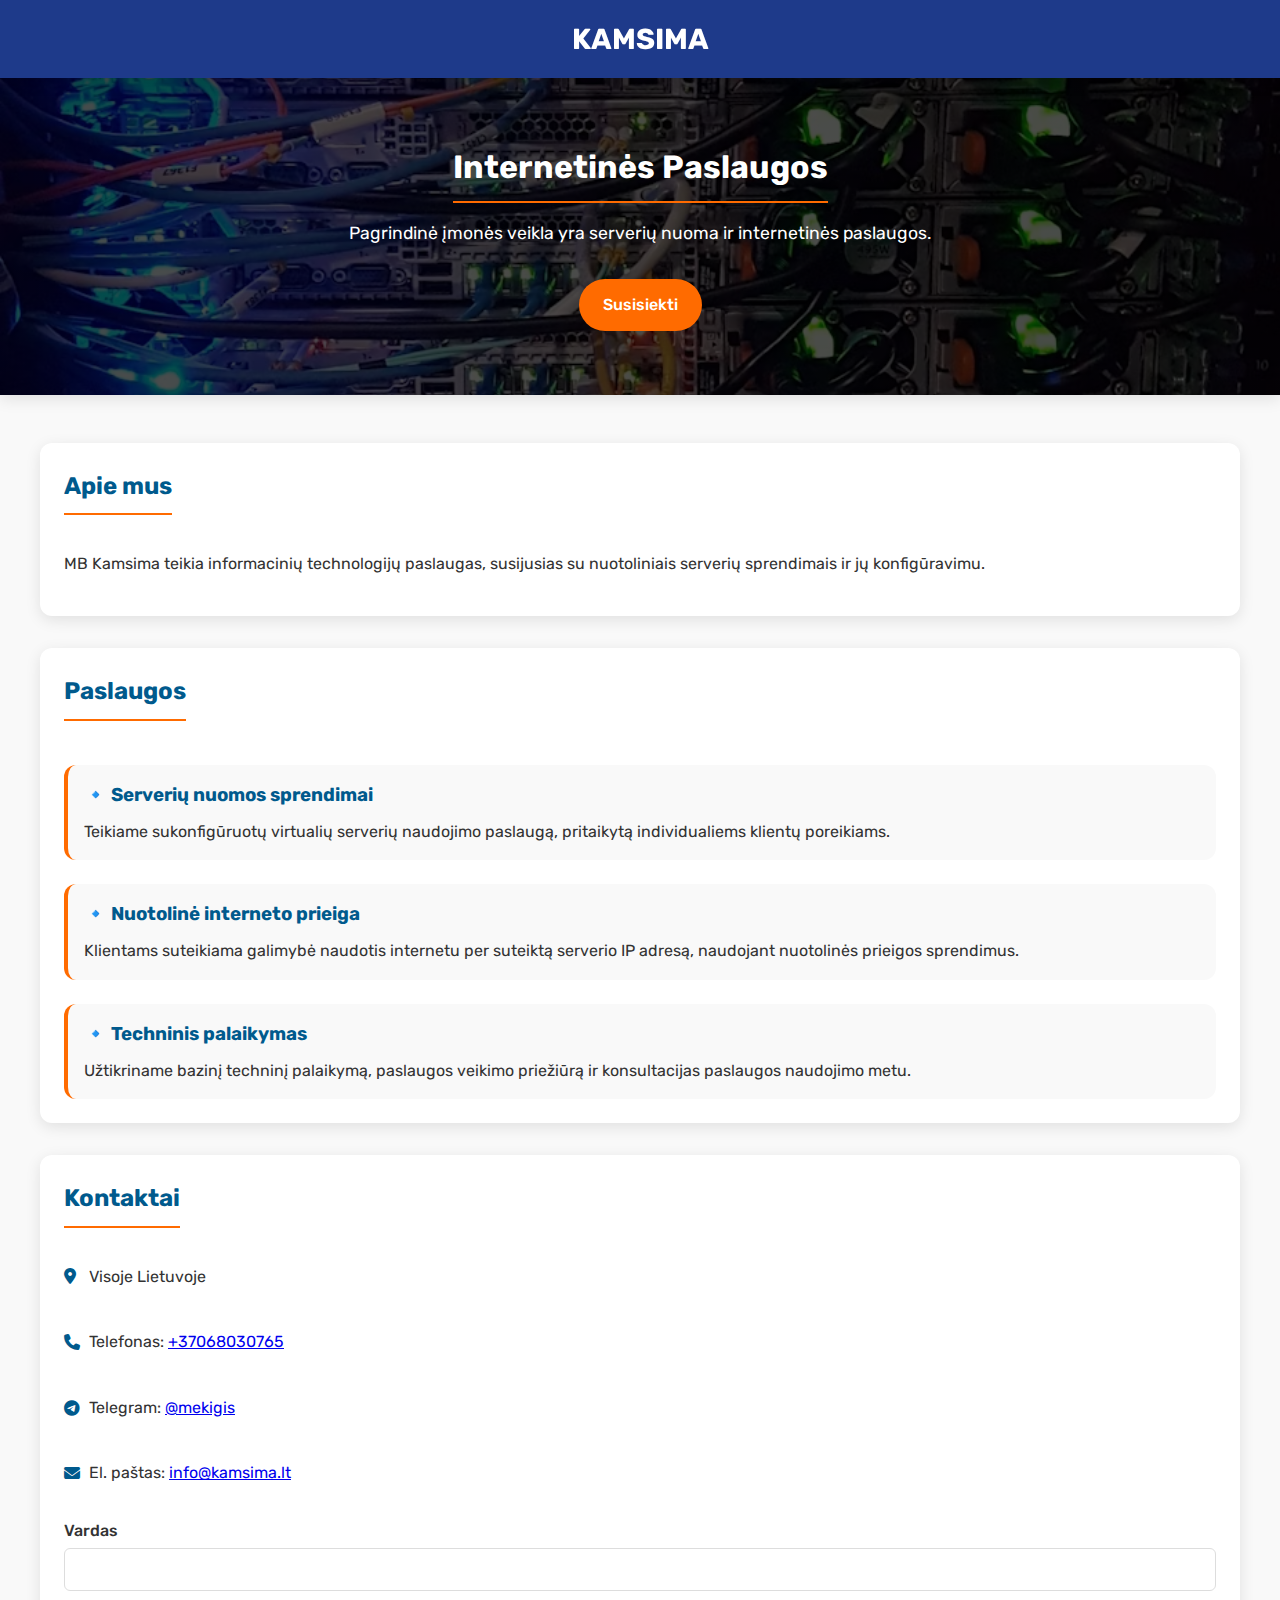
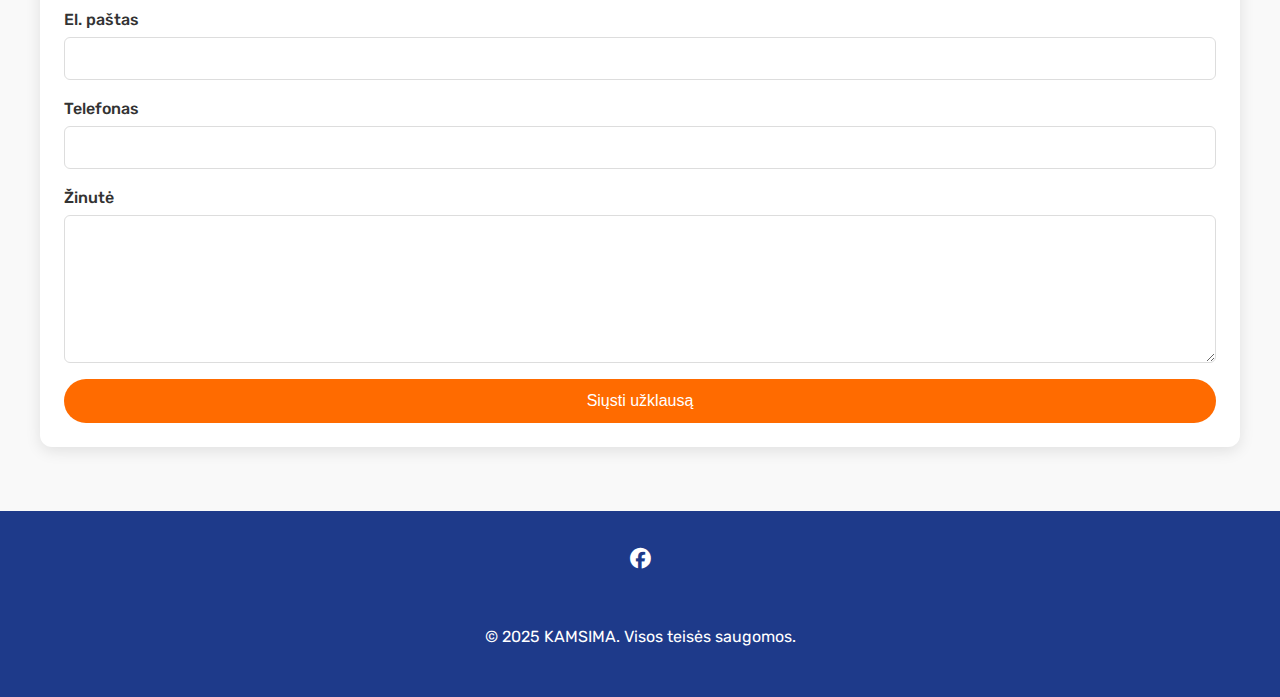
<file: index.html>
<!DOCTYPE html>
<html lang="lt">

<head>
  <meta charset="UTF-8" />
  <meta name="viewport" content="width=device-width, initial-scale=1.0" />
  <meta http-equiv="X-UA-Compatible" content="ie=edge" />
  <title>KAMSIMA - Auto Diagnostika ir Programavimas</title>
  <link rel="preconnect" href="https://fonts.googleapis.com">
  <link rel="preconnect" href="https://fonts.gstatic.com" crossorigin>
  <link href="https://fonts.googleapis.com/css2?family=Rubik:wght@400;500;600;700&display=swap" rel="stylesheet">
  <link rel="stylesheet" href="https://cdnjs.cloudflare.com/ajax/libs/font-awesome/6.4.0/css/all.min.css">
  <style>
    :root {
      --primary: #1e3a8a;
      --secondary: #005a8d;
      --accent: #ff6b00;
      --light: #f9f9f9;
      --dark: #333;
      --shadow: 0 4px 15px rgba(0, 0, 0, 0.1);
      --radius: 12px;
    }

    body {
      font-family: 'Rubik', sans-serif;
      margin: 0;
      padding: 0;
      background-color: var(--light);
      color: var(--dark);
      line-height: 1.6;
    }

    header {
      background-color: var(--primary);
      color: white;
      padding: 1rem;
      position: sticky;
      top: 0;
      z-index: 100;
      box-shadow: var(--shadow);
    }

    .header-content {
      display: flex;
      justify-content: center;
      align-items: center;
      max-width: 1200px;
      margin: 0 auto;
    }

    header h1 {
      margin: 0;
      font-size: 1.8rem;
      font-weight: 700;
    }

    .hero {
      background: linear-gradient(rgba(0, 0, 0, 0.7), rgba(0, 0, 0, 0.7)),
        url('images/hero/workshop.avif') center/cover;
      color: white;
      padding: 4rem 1rem;
      text-align: center;
      margin-bottom: 2rem;
    }

    .hero-banner {
      background: linear-gradient(rgba(0, 0, 0, 0.7), rgba(0, 0, 0, 0.7)),
        url('images/hero/workshop.avif') center/cover;
      color: white;
      padding: 4rem 1rem;
      text-align: center;
      margin-bottom: 2rem;
      border-radius: 0;
      /* Straight corners */
    }

    .hero h2,
    .hero-banner h2 {
      font-size: 2rem;
      margin-bottom: 1rem;
      color: white;
    }

    .hero p,
    .hero-banner p {
      max-width: 600px;
      margin: 0 auto 2rem;
      font-size: 1.1rem;
    }

    .btn {
      display: inline-block;
      background-color: var(--accent);
      color: white;
      padding: 0.8rem 1.5rem;
      border-radius: 50px;
      text-decoration: none;
      font-weight: 500;
      transition: all 0.3s;
      border: none;
      cursor: pointer;
      font-size: 1rem;
    }

    .btn:hover {
      background-color: #e05a00;
      transform: translateY(-2px);
    }

    .container {
      display: flex;
      flex-direction: column;
      gap: 2rem;
      padding: 1rem;
      max-width: 1200px;
      margin: 0 auto;
    }

    section {
      background-color: white;
      border-radius: var(--radius);
      box-shadow: var(--shadow);
      padding: 1.5rem;
      transition: transform 0.3s;
    }

    section:hover {
      transform: translateY(-5px);
    }

    h2 {
      color: var(--secondary);
      margin-top: 0;
      border-bottom: 2px solid var(--accent);
      padding-bottom: 0.5rem;
      display: inline-block;
    }

    .services-grid {
      display: grid;
      grid-template-columns: repeat(auto-fill, minmax(280px, 1fr));
      gap: 1.5rem;
      margin-top: 1.5rem;
    }

    .service-card {
      background-color: var(--light);
      border-radius: var(--radius);
      padding: 1.2rem;
      border: 2px solid var(--accent);
      transition: all 0.3s;
      cursor: pointer;
    }

    .service-card:hover {
      background-color: #f0f0f0;
      transform: translateY(-3px);
    }

    .service-card h3 {
      margin-top: 0;
      color: var(--secondary);
      display: flex;
      align-items: center;
    }

    .service-card i {
      margin-right: 10px;
      color: var(--accent);
    }

    .service-details {
      background-color: #f5f5f5;
      border-radius: var(--radius);
      padding: 1rem;
      margin-top: 1rem;
      display: none;
    }

    .service-details.show {
      display: block;
    }

    .service-item {
      margin-top: 1.5rem;
      padding: 1rem;
      background-color: var(--light);
      border-radius: var(--radius);
      border-left: 4px solid var(--accent);
    }

    .service-item h3 {
      margin: 0 0 0.5rem 0;
      color: var(--secondary);
    }

    .service-item p {
      margin: 0;
    }

    .contact-form {
      display: grid;
      gap: 1rem;
      margin-top: 1rem;
    }

    .form-group {
      display: flex;
      flex-direction: column;
    }

    .form-group label {
      margin-bottom: 0.3rem;
      font-weight: 500;
    }

    .form-group input,
    .form-group textarea {
      padding: 0.8rem;
      border-radius: 6px;
      border: 1px solid #ddd;
      transition: border-color 0.3s, box-shadow 0.3s;
    }

    .form-group input:focus,
    .form-group textarea:focus {
      outline: none;
      border-color: var(--secondary);
      box-shadow: 0 0 0 2px rgba(0, 90, 141, 0.2);
    }

    .form-group input.error,
    .form-group textarea.error {
      border-color: #ff3333;
      background-color: #fff8f8;
    }

    .error-message {
      color: #ff3333;
      font-size: 0.85rem;
      margin-top: 0.3rem;
    }

    .success-message {
      background-color: #4CAF50;
      color: white;
      padding: 1.2rem;
      border-radius: 8px;
      margin-top: 1rem;
      animation: fadeIn 0.5s;
    }

    @keyframes fadeIn {
      from {
        opacity: 0;
        transform: translateY(-10px);
      }

      to {
        opacity: 1;
        transform: translateY(0);
      }
    }

    .form-group input,
    .form-group textarea {
      font-family: 'Rubik', sans-serif;
    }

    .form-group textarea {
      min-height: 120px;
      resize: vertical;
    }

    .contact-info {
      margin-bottom: 1rem;
    }

    .contact-item {
      display: flex;
      align-items: center;
      margin-bottom: 0.5rem;
    }

    .contact-item i {
      width: 25px;
      color: var(--secondary);
    }

    footer {
      text-align: center;
      padding: 2rem 1rem;
      background-color: var(--primary);
      color: white;
      margin-top: 3rem;
    }

    .footer-content {
      max-width: 1200px;
      margin: 0 auto;
      display: flex;
      flex-direction: column;
      gap: 1rem;
    }

    .social-links {
      display: flex;
      justify-content: center;
      gap: 1rem;
      margin-bottom: 1rem;
    }

    .social-links a {
      color: white;
      font-size: 1.3rem;
      transition: color 0.3s;
    }

    .social-links a:hover {
      color: var(--accent);
    }

    @media (max-width: 768px) {
      .services-grid {
        grid-template-columns: 1fr;
      }

      .hero h2,
      .hero-banner h2 {
        font-size: 1.7rem;
      }
    }
  </style>
</head>

<body>
  <header>
    <div class="header-content">
      <h1>KAMSIMA</h1>
    </div>
  </header>

  <section class="hero-banner">
    <h2>Internetinės Paslaugos</h2>
    <p>Pagrindinė įmonės veikla yra serverių nuoma ir internetinės paslaugos.</p>
    <a href="#contact" class="btn">Susisiekti</a>
  </section>

  <div class="container">
    <section class="about">
      <h2>Apie mus</h2>
      <p>MB Kamsima teikia informacinių technologijų paslaugas, susijusias su nuotoliniais serverių sprendimais ir jų konfigūravimu.</p>

    </section>

    <section class="services">
      <h2>Paslaugos</h2>
      
      <div class="service-item">
        <h3>🔹 Serverių nuomos sprendimai</h3>
        <p>Teikiame sukonfigūruotų virtualių serverių naudojimo paslaugą, pritaikytą individualiems klientų poreikiams.</p>
      </div>

      <div class="service-item">
        <h3>🔹 Nuotolinė interneto prieiga</h3>
        <p>Klientams suteikiama galimybė naudotis internetu per suteiktą serverio IP adresą, naudojant nuotolinės prieigos sprendimus.</p>
      </div>

      <div class="service-item">
        <h3>🔹 Techninis palaikymas</h3>
        <p>Užtikriname bazinį techninį palaikymą, paslaugos veikimo priežiūrą ir konsultacijas paslaugos naudojimo metu.</p>
      </div>
    </section>

    <section id="contact" class="contact">
      <h2>Kontaktai</h2>

      <div class="contact-info">
        <div class="contact-item">
          <i class="fas fa-map-marker-alt"></i>
          <p>Visoje Lietuvoje</p>
        </div>
        <div class="contact-item">
          <i class="fas fa-phone"></i>
          <p>Telefonas: <a href="tel:+37068030765">+37068030765</a></p>
        </div>
        <div class="contact-item">
          <i class="fab fa-telegram"></i>
          <p>Telegram: <a href="https://t.me/mekigis" target="_blank">@mekigis</a></p>
        </div>
        <div class="contact-item">
          <i class="fas fa-envelope"></i>
          <p>El. paštas: <a href="mailto:info@kamsima.lt">info@kamsima.lt</a></p>
        </div>
      </div>

      <form class="contact-form" id="contact-form">
        <div class="form-group">
          <label for="name">Vardas</label>
          <input type="text" id="name" name="name" required>
        </div>
        <div class="form-group">
          <label for="email">El. paštas</label>
          <input type="email" id="email" name="email" required>
        </div>
        <div class="form-group">
          <label for="phone">Telefonas</label>
          <input type="tel" id="phone" name="phone" required>
        </div>
        <div class="form-group">
          <label for="message">Žinutė</label>
          <textarea id="message" name="message" required></textarea>
        </div>
        <!-- Formspree configuration fields -->
        <input type="hidden" name="_subject" value="Nauja užklausa iš KAMSIMA svetainės">
        <input type="hidden" name="_language" value="lt">
        <input type="hidden" name="_next" value="https://kamsima.lt/?success=true">
        <!-- Restrict submissions to come only from your domain -->
        <input type="hidden" name="_domain" value="kamsima.lt">
        <!-- For local development testing -->
        <input type="hidden" name="_next" value="http://localhost:8000/?success=true">

        <button type="submit" class="btn">Siųsti užklausą</button>
        <div id="form-indicator" style="display:none;">
          <div style="padding: 10px; background-color: #f3f3f3; border-radius: 8px; margin-top: 10px;">
            <i class="fas fa-spinner fa-spin"></i> Siunčiama...
          </div>
        </div>
      </form>
    </section>
  </div>

  <footer>
    <div class="footer-content">
      <div class="social-links">
        <a href="https://www.facebook.com/profile.php?id=61577080256983"><i class="fab fa-facebook"></i></a>
      </div>
      <p>&copy; 2025 KAMSIMA. Visos teisės saugomos.</p>
    </div>
  </footer>

  <script>
    // Check for success parameter on page load
    document.addEventListener('DOMContentLoaded', function () {
      // Check if we returned from a successful form submission
      if (window.location.search.includes('success=true') ||
        window.location.search.includes('submitted=true')) {
        showSuccessMessage();
      }
    });

    // Form submission handler (for the visible form in the page)
    document.getElementById('contact-form').addEventListener('submit', function (event) {
      event.preventDefault();

      // Get email value for validation
      const emailInput = document.getElementById('email');
      const emailValue = emailInput.value.trim();

      // Email validation regex pattern
      const emailPattern = /^[^\s@]+@[^\s@]+\.[^\s@]+$/;

      // Validate email format
      if (!emailPattern.test(emailValue)) {
        // Show error message visually
        emailInput.classList.add('error');

        // Check if an error message already exists
        let errorMsg = emailInput.nextElementSibling;
        if (!errorMsg || !errorMsg.classList.contains('error-message')) {
          errorMsg = document.createElement('div');
          errorMsg.className = 'error-message';
          errorMsg.innerText = "Prašome įvesti teisingą el. pašto adresą.";
          emailInput.parentNode.insertBefore(errorMsg, emailInput.nextSibling);
        }

        emailInput.focus();
        return;
      } else {
        // Remove error styling if valid
        emailInput.classList.remove('error');

        // Remove any error message
        const errorMsg = emailInput.nextElementSibling;
        if (errorMsg && errorMsg.classList.contains('error-message')) {
          errorMsg.remove();
        }
      }

      // Show the loading indicator
      const formIndicator = document.getElementById('form-indicator');
      formIndicator.style.display = 'block';

      // Get form data
      const formData = new FormData(this);

      // Send the form data via fetch to avoid CORS issues
      fetch("https://formspree.io/f/mqabdryp", {
        method: "POST",
        body: formData,
        headers: {
          'Accept': 'application/json'
        }
      })
        .then(response => {
          if (response.ok) {
            // Show success message
            showSuccessMessage();
          } else {
            // Show error message
            alert("Klaida siunčiant formą. Bandykite dar kartą vėliau.");
          }
          // Hide loading indicator
          formIndicator.style.display = 'none';
        })
        .catch(error => {
          console.error('Error:', error);
          alert("Klaida siunčiant formą. Bandykite dar kartą vėliau.");
          // Hide loading indicator
          formIndicator.style.display = 'none';
        });
    });

    // Function to show success message
    function showSuccessMessage() {
      const form = document.getElementById('contact-form');

      // Create success message element
      const successMsg = document.createElement('div');
      successMsg.className = 'success-message';

      // Add content to success message
      successMsg.innerHTML = `
        <h4 style="margin-top: 0;">Ačiū už jūsų užklausą!</h4>
        <p>Mes susisieksime su jumis kaip įmanoma greičiau.</p>
      `;

      // Insert success message before the form
      form.parentNode.insertBefore(successMsg, form);
      form.reset();

      // Remove success message after 5 seconds
      setTimeout(() => {
        successMsg.style.opacity = '0';
        successMsg.style.transition = 'opacity 1s';
        setTimeout(() => {
          successMsg.remove();
        }, 1000);
      }, 5000);

      // Remove the success parameter from URL to prevent showing the message again on refresh
      if (window.history && window.history.replaceState) {
        const newUrl = window.location.pathname + window.location.hash;
        window.history.replaceState({}, document.title, newUrl);
      }
    }
  </script>
</body>

</html>
</file>
